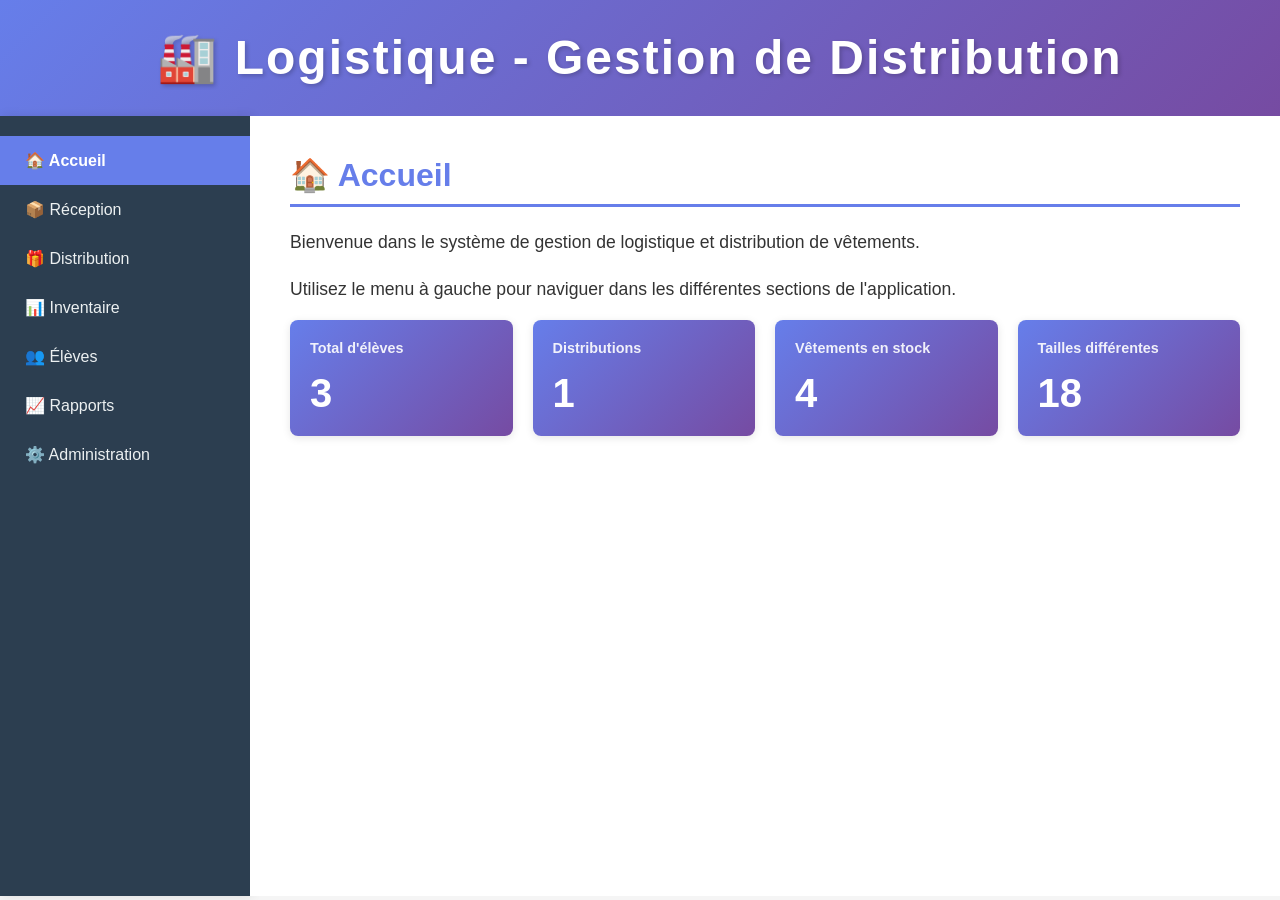
<file: index.html>
<!DOCTYPE html>
<html lang="fr">
<head>
    <meta charset="UTF-8">
    <meta name="viewport" content="width=device-width, initial-scale=1.0">
    <title>Logistique - Application Complète</title>
    <style>
        * {
            margin: 0;
            padding: 0;
            box-sizing: border-box;
        }

        body {
            font-family: 'Segoe UI', Tahoma, Geneva, Verdana, sans-serif;
            background-color: #f5f5f5;
            color: #333;
        }

        /* En-tête */
        .header {
            background: linear-gradient(135deg, #667eea 0%, #764ba2 100%);
            color: white;
            padding: 30px;
            text-align: center;
            box-shadow: 0 2px 10px rgba(0, 0, 0, 0.1);
        }

        .header h1 {
            font-size: 3em;
            font-weight: 700;
            letter-spacing: 2px;
            text-shadow: 2px 2px 4px rgba(0, 0, 0, 0.2);
        }

        /* Conteneur principal */
        .container {
            display: flex;
            height: calc(100vh - 120px);
        }

        /* Barre de menu à gauche */
        .sidebar {
            width: 250px;
            background-color: #2c3e50;
            padding: 20px 0;
            box-shadow: 2px 0 10px rgba(0, 0, 0, 0.1);
            order: 1;
            overflow-y: auto;
        }

        .menu {
            list-style: none;
        }

        .menu li {
            margin: 0;
            position: relative;
        }

        .menu a {
            display: block;
            padding: 15px 25px;
            color: #ecf0f1;
            text-decoration: none;
            border-right: 4px solid transparent;
            transition: all 0.3s ease;
            font-weight: 500;
            cursor: pointer;
        }

        .menu a:hover {
            background-color: #34495e;
            border-right-color: #667eea;
            padding-right: 30px;
        }

        .menu a.active {
            background-color: #667eea;
            border-right-color: #667eea;
            color: white;
            font-weight: 600;
        }

        /* Fenêtre centrale */
        .content {
            flex: 1;
            padding: 40px;
            background-color: white;
            overflow-y: auto;
            order: 2;
        }

        .section {
            display: none;
            animation: fadeIn 0.5s ease;
        }

        .section.active {
            display: block;
        }

        .section h2 {
            color: #667eea;
            margin-bottom: 20px;
            font-size: 2em;
            border-bottom: 3px solid #667eea;
            padding-bottom: 10px;
        }

        .section h3 {
            color: #764ba2;
            margin-top: 20px;
            margin-bottom: 15px;
            font-size: 1.3em;
        }

        .section p {
            line-height: 1.8;
            margin-bottom: 15px;
            font-size: 1.1em;
        }

        /* Formulaires */
        .form-group {
            margin-bottom: 20px;
        }

        .form-group label {
            display: block;
            margin-bottom: 8px;
            font-weight: 600;
            color: #333;
        }

        .form-group input,
        .form-group select {
            width: 100%;
            padding: 12px;
            border: 2px solid #ddd;
            border-radius: 4px;
            font-size: 1em;
            font-family: inherit;
            transition: border-color 0.3s ease;
        }

        .form-group input:focus,
        .form-group select:focus {
            outline: none;
            border-color: #667eea;
            box-shadow: 0 0 8px rgba(102, 126, 234, 0.4);
        }

        /* Boutons */
        .btn-primary {
            background: linear-gradient(135deg, #667eea 0%, #764ba2 100%);
            color: white;
            padding: 12px 30px;
            border: none;
            border-radius: 4px;
            font-size: 1em;
            font-weight: 600;
            cursor: pointer;
            transition: transform 0.3s ease, box-shadow 0.3s ease;
        }

        .btn-primary:hover {
            transform: translateY(-2px);
            box-shadow: 0 5px 15px rgba(102, 126, 234, 0.4);
        }

        .btn-primary:active {
            transform: translateY(0);
        }

        .btn-secondary {
            background-color: #95a5a6;
            color: white;
            padding: 8px 15px;
            border: none;
            border-radius: 4px;
            font-size: 0.9em;
            cursor: pointer;
            transition: all 0.3s ease;
        }

        .btn-secondary:hover {
            background-color: #7f8c8d;
        }

        /* Conteneur de distribution */
        .distribution-container {
            background-color: #f9f9f9;
            padding: 20px;
            border-radius: 8px;
            margin-bottom: 30px;
            border: 2px solid #e0e0e0;
        }

        /* Tableaux */
        table {
            width: 100%;
            border-collapse: collapse;
            margin-top: 15px;
            background-color: white;
            box-shadow: 0 2px 8px rgba(0, 0, 0, 0.1);
            border-radius: 4px;
            overflow: hidden;
        }

        table thead {
            background-color: #667eea;
            color: white;
        }

        table th {
            padding: 15px;
            text-align: left;
            font-weight: 600;
        }

        table td {
            padding: 12px 15px;
            border-bottom: 1px solid #e0e0e0;
        }

        table tbody tr:hover {
            background-color: #f5f5f5;
        }

        .vetement-stock {
            background-color: #f9f9f9;
            padding: 20px;
            border-radius: 8px;
            margin-bottom: 20px;
            border-left: 5px solid #667eea;
        }

        .vetement-stock h3 {
            margin-top: 0;
            color: #667eea;
        }

        .form-eleve {
            max-width: 500px;
            background-color: #f9f9f9;
            padding: 25px;
            border-radius: 8px;
            border: 2px solid #e0e0e0;
        }

        .alert {
            padding: 15px;
            border-radius: 4px;
            margin-bottom: 20px;
            font-weight: 500;
        }

        .alert-success {
            background-color: #d4edda;
            color: #155724;
            border: 1px solid #c3e6cb;
        }

        .alert-error {
            background-color: #f8d7da;
            color: #721c24;
            border: 1px solid #f5c6cb;
        }

        .stats-grid {
            display: grid;
            grid-template-columns: repeat(auto-fit, minmax(200px, 1fr));
            gap: 20px;
            margin-bottom: 30px;
        }

        .stat-card {
            background: linear-gradient(135deg, #667eea 0%, #764ba2 100%);
            color: white;
            padding: 20px;
            border-radius: 8px;
            box-shadow: 0 2px 8px rgba(0, 0, 0, 0.1);
        }

        .stat-card h3 {
            color: white;
            margin-top: 0;
            font-size: 0.9em;
            opacity: 0.9;
        }

        .stat-card .number {
            font-size: 2.5em;
            font-weight: bold;
            margin-top: 10px;
        }

        .filters-section {
            background-color: #f0f0f0;
            padding: 20px;
            border-radius: 8px;
            margin-bottom: 20px;
            border: 1px solid #ddd;
        }

        .filters-section h4 {
            color: #667eea;
            margin-bottom: 15px;
        }

        .filters-grid {
            display: grid;
            grid-template-columns: repeat(auto-fit, minmax(250px, 1fr));
            gap: 15px;
        }

        @keyframes fadeIn {
            from { opacity: 0; }
            to { opacity: 1; }
        }

        @media (max-width: 768px) {
            .container {
                flex-direction: column;
                height: auto;
            }

            .sidebar {
                width: 100%;
                order: 1;
                display: flex;
                padding: 0;
                height: auto;
            }

            .menu {
                display: flex;
                width: 100%;
                flex-wrap: wrap;
            }

            .menu li {
                flex: 1;
                min-width: 120px;
            }

            .menu a {
                border-right: none;
                border-bottom: 4px solid transparent;
                text-align: center;
                padding: 10px;
                font-size: 0.85em;
            }

            .content {
                order: 2;
                padding: 20px;
            }

            .header h1 {
                font-size: 2em;
            }

            table {
                font-size: 0.9em;
            }

            table th,
            table td {
                padding: 8px;
            }

            .filters-grid {
                grid-template-columns: 1fr;
            }
        }
    </style>
</head>
<body>
    <header class="header">
        <h1>🏭 Logistique - Gestion de Distribution</h1>
    </header>

    <div class="container">
        <nav class="sidebar">
            <ul class="menu">
                <li><a href="#accueil" class="nav-link active">🏠 Accueil</a></li>
                <li><a href="#reception" class="nav-link">📦 Réception</a></li>
                <li><a href="#distribution" class="nav-link">🎁 Distribution</a></li>
                <li><a href="#inventaire" class="nav-link">📊 Inventaire</a></li>
                <li><a href="#eleves" class="nav-link">👥 Élèves</a></li>
                <li><a href="#rapports" class="nav-link">📈 Rapports</a></li>
                <li><a href="#administration" class="nav-link">⚙️ Administration</a></li>
            </ul>
        </nav>

        <main class="content">
            <!-- Section Accueil -->
            <section id="accueil" class="section active">
                <h2>🏠 Accueil</h2>
                <p>Bienvenue dans le système de gestion de logistique et distribution de vêtements.</p>
                <p>Utilisez le menu à gauche pour naviguer dans les différentes sections de l'application.</p>
                
                <div class="stats-grid">
                    <div class="stat-card">
                        <h3>Total d'élèves</h3>
                        <div class="number">3</div>
                    </div>
                    <div class="stat-card">
                        <h3>Distributions</h3>
                        <div class="number">1</div>
                    </div>
                    <div class="stat-card">
                        <h3>Vêtements en stock</h3>
                        <div class="number">4</div>
                    </div>
                    <div class="stat-card">
                        <h3>Tailles différentes</h3>
                        <div class="number">18</div>
                    </div>
                </div>
            </section>

            <!-- Section Réception -->
            <section id="reception" class="section">
                <h2>📦 Réception</h2>
                <p>Gérez et suivez vos réceptions de vêtements en temps réel.</p>
                <div class="distribution-container">
                    <h3>Nouvelle réception</h3>
                    <div class="form-group">
                        <label for="reception-vetement">Sélectionner le vêtement :</label>
                        <select id="reception-vetement">
                            <option value="">-- Choisir un vêtement --</option>
                            <option value="1">T-Shirt</option>
                            <option value="2">Pantalon</option>
                            <option value="3">Veste</option>
                            <option value="4">Chaussures</option>
                        </select>
                    </div>
                    <div class="form-group">
                        <label for="reception-taille">Taille :</label>
                        <select id="reception-taille">
                            <option value="">-- Choisir une taille --</option>
                            <option value="1">XS</option>
                            <option value="2">S</option>
                            <option value="3">M</option>
                            <option value="4">L</option>
                            <option value="5">XL</option>
                        </select>
                    </div>
                    <div class="form-group">
                        <label for="reception-quantite">Quantité :</label>
                        <input type="number" id="reception-quantite" placeholder="Entrez la quantité" min="1" value="1">
                    </div>
                    <button class="btn-primary">➕ Enregistrer la réception</button>
                </div>
            </section>

            <!-- Section Distribution -->
            <section id="distribution" class="section">
                <h2>🎁 Distribution</h2>
                
                <!-- Filtres de sélection -->
                <div class="filters-section">
                    <h4>📋 Sélectionner l'élève</h4>
                    <div class="filters-grid">
                        <div class="form-group">
                            <label for="filter-promotion">Promotion :</label>
                            <select id="filter-promotion">
                                <option value="">-- Choisir une promotion --</option>
                                <option value="2025">2025</option>
                                <option value="2026">2026</option>
                                <option value="2027">2027</option>
                            </select>
                        </div>

                        <div class="form-group">
                            <label for="filter-section">Section :</label>
                            <select id="filter-section">
                                <option value="">-- Choisir une section --</option>
                                <option value="Informatique">Informatique</option>
                                <option value="Électronique">Électronique</option>
                                <option value="Mécanique">Mécanique</option>
                                <option value="Électricité">Électricité</option>
                            </select>
                        </div>

                        <div class="form-group">
                            <label for="filter-eleve">Élève :</label>
                            <select id="filter-eleve">
                                <option value="">-- Choisir un élève --</option>
                                <option value="1">Jean Dupont (MAT001)</option>
                                <option value="2">Marie Martin (MAT002)</option>
                                <option value="3">Pierre Bernard (MAT003)</option>
                            </select>
                        </div>
                    </div>
                </div>

                <!-- Formulaire de distribution -->
                <div class="distribution-container">
                    <h3>Distribution de vêtements</h3>
                    
                    <div class="form-group">
                        <label for="vetement-1">T-Shirt :</label>
                        <select id="vetement-1">
                            <option value="">-- Choisir une taille --</option>
                            <option value="1">XS (10 disponibles)</option>
                            <option value="2">S (15 disponibles)</option>
                            <option value="3">M (20 disponibles)</option>
                            <option value="4">L (18 disponibles)</option>
                            <option value="5">XL (12 disponibles)</option>
                        </select>
                    </div>

                    <div class="form-group">
                        <label for="vetement-2">Pantalon :</label>
                        <select id="vetement-2">
                            <option value="">-- Choisir une taille --</option>
                            <option value="6">36 (8 disponibles)</option>
                            <option value="7">38 (12 disponibles)</option>
                            <option value="8">40 (15 disponibles)</option>
                            <option value="9">42 (10 disponibles)</option>
                        </select>
                    </div>

                    <div class="form-group">
                        <label for="vetement-3">Veste :</label>
                        <select id="vetement-3">
                            <option value="">-- Choisir une taille --</option>
                            <option value="10">S (5 disponibles)</option>
                            <option value="11">M (10 disponibles)</option>
                            <option value="12">L (8 disponibles)</option>
                            <option value="13">XL (5 disponibles)</option>
                        </select>
                    </div>

                    <button class="btn-primary">✓ Distribuer</button>
                </div>

                <div style="margin-top: 40px;">
                    <h3>Historique des distributions</h3>
                    <table>
                        <thead>
                            <tr>
                                <th>Élève</th>
                                <th>Vêtement</th>
                                <th>Taille</th>
                                <th>Date</th>
                                <th>Actions</th>
                            </tr>
                        </thead>
                        <tbody>
                            <tr>
                                <td>Jean Dupont</td>
                                <td>T-Shirt</td>
                                <td>M</td>
                                <td>18/06/2026 10:30</td>
                                <td><button class="btn-secondary">Détails</button></td>
                            </tr>
                        </tbody>
                    </table>
                </div>
            </section>

            <!-- Section Inventaire -->
            <section id="inventaire" class="section">
                <h2>📊 Inventaire</h2>
                
                <div class="vetement-stock">
                    <h3>👕 T-Shirt</h3>
                    <table>
                        <thead>
                            <tr>
                                <th>Taille</th>
                                <th>Quantité</th>
                                <th>Statut</th>
                            </tr>
                        </thead>
                        <tbody>
                            <tr><td>XS</td><td>10</td><td>✓ Normal</td></tr>
                            <tr><td>S</td><td>15</td><td>✓ Normal</td></tr>
                            <tr><td>M</td><td>19</td><td>✓ Normal</td></tr>
                            <tr><td>L</td><td>18</td><td>✓ Normal</td></tr>
                            <tr><td>XL</td><td>12</td><td>✓ Normal</td></tr>
                        </tbody>
                    </table>
                </div>

                <div class="vetement-stock">
                    <h3>👖 Pantalon</h3>
                    <table>
                        <thead>
                            <tr>
                                <th>Taille</th>
                                <th>Quantité</th>
                                <th>Statut</th>
                            </tr>
                        </thead>
                        <tbody>
                            <tr><td>36</td><td>8</td><td>✓ Normal</td></tr>
                            <tr><td>38</td><td>12</td><td>✓ Normal</td></tr>
                            <tr><td>40</td><td>15</td><td>✓ Normal</td></tr>
                            <tr><td>42</td><td>10</td><td>✓ Normal</td></tr>
                        </tbody>
                    </table>
                </div>

                <div class="vetement-stock">
                    <h3>🧥 Veste</h3>
                    <table>
                        <thead>
                            <tr>
                                <th>Taille</th>
                                <th>Quantité</th>
                                <th>Statut</th>
                            </tr>
                        </thead>
                        <tbody>
                            <tr><td>S</td><td>5</td><td>⚠️ Faible</td></tr>
                            <tr><td>M</td><td>10</td><td>✓ Normal</td></tr>
                            <tr><td>L</td><td>8</td><td>✓ Normal</td></tr>
                            <tr><td>XL</td><td>5</td><td>⚠️ Faible</td></tr>
                        </tbody>
                    </table>
                </div>

                <div class="vetement-stock">
                    <h3>👞 Chaussures</h3>
                    <table>
                        <thead>
                            <tr>
                                <th>Pointure</th>
                                <th>Quantité</th>
                                <th>Statut</th>
                            </tr>
                        </thead>
                        <tbody>
                            <tr><td>38</td><td>6</td><td>✓ Normal</td></tr>
                            <tr><td>39</td><td>8</td><td>✓ Normal</td></tr>
                            <tr><td>40</td><td>10</td><td>✓ Normal</td></tr>
                            <tr><td>41</td><td>7</td><td>✓ Normal</td></tr>
                            <tr><td>42</td><td>9</td><td>✓ Normal</td></tr>
                        </tbody>
                    </table>
                </div>
            </section>

            <!-- Section Élèves -->
            <section id="eleves" class="section">
                <h2>👥 Élèves</h2>
                <div style="margin-bottom: 30px;">
                    <button class="btn-primary" id="btn-show-list">📋 Voir la liste</button>
                    <button class="btn-primary" id="btn-show-add" style="margin-left: 10px;">➕ Ajouter un élève</button>
                </div>

                <!-- Sous-section : Liste des élèves -->
                <div id="eleves-list-container" style="display: none;">
                    <h3>Liste des élèves</h3>
                    <table>
                        <thead>
                            <tr>
                                <th>Nom</th>
                                <th>Prénom</th>
                                <th>Matricule</th>
                                <th>RIO</th>
                                <th>Section</th>
                                <th>Promotion</th>
                                <th>Actions</th>
                            </tr>
                        </thead>
                        <tbody>
                            <tr>
                                <td>Dupont</td>
                                <td>Jean</td>
                                <td>MAT001</td>
                                <td>RIO001</td>
                                <td>Informatique</td>
                                <td>2025</td>
                                <td><button class="btn-secondary">Voir</button></td>
                            </tr>
                            <tr>
                                <td>Martin</td>
                                <td>Marie</td>
                                <td>MAT002</td>
                                <td>RIO002</td>
                                <td>Électronique</td>
                                <td>2025</td>
                                <td><button class="btn-secondary">Voir</button></td>
                            </tr>
                            <tr>
                                <td>Bernard</td>
                                <td>Pierre</td>
                                <td>MAT003</td>
                                <td>RIO003</td>
                                <td>Mécanique</td>
                                <td>2026</td>
                                <td><button class="btn-secondary">Voir</button></td>
                            </tr>
                        </tbody>
                    </table>
                </div>

                <!-- Sous-section : Ajouter élève -->
                <div id="eleves-add-container" style="display: none;">
                    <h3>Ajouter un élève</h3>
                    <form class="form-eleve">
                        <div class="form-group">
                            <label for="nom">Nom :</label>
                            <input type="text" id="nom" placeholder="Entrez le nom" required>
                        </div>
                        <div class="form-group">
                            <label for="prenom">Prénom :</label>
                            <input type="text" id="prenom" placeholder="Entrez le prénom" required>
                        </div>
                        <div class="form-group">
                            <label for="matricule">Matricule :</label>
                            <input type="text" id="matricule" placeholder="Entrez le matricule (ex: MAT004)" required>
                        </div>
                        <div class="form-group">
                            <label for="rio">RIO :</label>
                            <input type="text" id="rio" placeholder="Entrez le RIO (optionnel)">
                        </div>
                        <div class="form-group">
                            <label for="section">Section :</label>
                            <input type="text" id="section" placeholder="Entrez la section (ex: Informatique)">
                        </div>
                        <div class="form-group">
                            <label for="promotion">Promotion :</label>
                            <input type="text" id="promotion" placeholder="Entrez la promotion (ex: 2025)">
                        </div>
                        <button type="submit" class="btn-primary">✓ Ajouter l'élève</button>
                    </form>
                </div>
            </section>

            <!-- Section Rapports -->
            <section id="rapports" class="section">
                <h2>📈 Rapports</h2>
                <p>Consultez les rapports d'activité et les statistiques détaillées.</p>
                
                <div class="stats-grid">
                    <div class="stat-card">
                        <h3>Distributions cette semaine</h3>
                        <div class="number">5</div>
                    </div>
                    <div class="stat-card">
                        <h3>Réceptions ce mois</h3>
                        <div class="number">12</div>
                    </div>
                    <div class="stat-card">
                        <h3>Élèves actifs</h3>
                        <div class="number">3</div>
                    </div>
                    <div class="stat-card">
                        <h3>Taux de distribution</h3>
                        <div class="number">85%</div>
                    </div>
                </div>

                <h3>Rapport détaillé</h3>
                <table>
                    <thead>
                        <tr>
                            <th>Date</th>
                            <th>Type</th>
                            <th>Description</th>
                            <th>Quantité</th>
                        </tr>
                    </thead>
                    <tbody>
                        <tr>
                            <td>18/06/2026</td>
                            <td>Distribution</td>
                            <td>T-Shirt M à Jean Dupont</td>
                            <td>1</td>
                        </tr>
                        <tr>
                            <td>17/06/2026</td>
                            <td>Réception</td>
                            <td>Réception de 50 T-Shirts</td>
                            <td>50</td>
                        </tr>
                        <tr>
                            <td>16/06/2026</td>
                            <td>Distribution</td>
                            <td>Pantalon 40 à Marie Martin</td>
                            <td>1</td>
                        </tr>
                    </tbody>
                </table>
            </section>

            <!-- Section Administration -->
            <section id="administration" class="section">
                <h2>⚙️ Administration</h2>
                <p>Configurez les paramètres du système et gérez les accès administrateur.</p>
                
                <div class="distribution-container">
                    <h3>Paramètres généraux</h3>
                    <div class="form-group">
                        <label for="app-name">Nom de l'application :</label>
                        <input type="text" id="app-name" value="Logistique - Distribution" required>
                    </div>
                    <div class="form-group">
                        <label for="admin-email">Email administrateur :</label>
                        <input type="email" id="admin-email" placeholder="admin@logistique.com" required>
                    </div>
                    <div class="form-group">
                        <label for="theme">Thème :</label>
                        <select id="theme">
                            <option value="dark">Sombre (défaut)</option>
                            <option value="light">Clair</option>
                            <option value="auto">Automatique</option>
                        </select>
                    </div>
                    <button class="btn-primary">💾 Sauvegarder les paramètres</button>
                </div>

                <div class="distribution-container" style="margin-top: 30px;">
                    <h3>Utilisateurs administrateurs</h3>
                    <table>
                        <thead>
                            <tr>
                                <th>Nom d'utilisateur</th>
                                <th>Email</th>
                                <th>Rôle</th>
                                <th>Statut</th>
                                <th>Actions</th>
                            </tr>
                        </thead>
                        <tbody>
                            <tr>
                                <td>admin</td>
                                <td>admin@logistique.com</td>
                                <td>Administrateur</td>
                                <td>✓ Actif</td>
                                <td><button class="btn-secondary">Modifier</button></td>
                            </tr>
                        </tbody>
                    </table>
                </div>

                <div class="distribution-container" style="margin-top: 30px;">
                    <h3>Sauvegardes</h3>
                    <table>
                        <thead>
                            <tr>
                                <th>Date</th>
                                <th>Taille</th>
                                <th>Statut</th>
                                <th>Actions</th>
                            </tr>
                        </thead>
                        <tbody>
                            <tr>
                                <td>18/06/2026 14:30</td>
                                <td>2.5 MB</td>
                                <td>✓ Réussi</td>
                                <td><button class="btn-secondary">Télécharger</button></td>
                            </tr>
                            <tr>
                                <td>17/06/2026 14:30</td>
                                <td>2.4 MB</td>
                                <td>✓ Réussi</td>
                                <td><button class="btn-secondary">Télécharger</button></td>
                            </tr>
                        </tbody>
                    </table>
                </div>
            </section>
        </main>
    </div>

    <script>
        document.addEventListener('DOMContentLoaded', function() {
            const navLinks = document.querySelectorAll('.nav-link');
            const sections = document.querySelectorAll('.section');
            const btnShowList = document.getElementById('btn-show-list');
            const btnShowAdd = document.getElementById('btn-show-add');
            const elevesListContainer = document.getElementById('eleves-list-container');
            const elevesAddContainer = document.getElementById('eleves-add-container');
            
            const filterPromotion = document.getElementById('filter-promotion');
            const filterSection = document.getElementById('filter-section');
            const filterEleve = document.getElementById('filter-eleve');

            // Navigation principale
            navLinks.forEach(link => {
                link.addEventListener('click', function(e) {
                    e.preventDefault();
                    const targetId = this.getAttribute('href').substring(1);
                    
                    // Masquer toutes les sections
                    sections.forEach(s => s.classList.remove('active'));
                    
                    // Afficher la section cible
                    const targetSection = document.getElementById(targetId);
                    if (targetSection) {
                        targetSection.classList.add('active');
                    }

                    // Mettre à jour le style du menu
                    navLinks.forEach(l => l.classList.remove('active'));
                    this.classList.add('active');

                    // Réinitialiser les sous-sections Élèves
                    if (targetId === 'eleves') {
                        elevesListContainer.style.display = 'none';
                        elevesAddContainer.style.display = 'none';
                    }
                });
            });

            // Boutons dans la section Élèves
            if (btnShowList) {
                btnShowList.addEventListener('click', function(e) {
                    e.preventDefault();
                    elevesListContainer.style.display = 'block';
                    elevesAddContainer.style.display = 'none';
                });
            }

            if (btnShowAdd) {
                btnShowAdd.addEventListener('click', function(e) {
                    e.preventDefault();
                    elevesListContainer.style.display = 'none';
                    elevesAddContainer.style.display = 'block';
                });
            }

            // Gestion des filtres de distribution
            filterPromotion.addEventListener('change', function() {
                console.log('Promotion sélectionnée:', this.value);
            });

            filterSection.addEventListener('change', function() {
                console.log('Section sélectionnée:', this.value);
            });

            filterEleve.addEventListener('change', function() {
                console.log('Élève sélectionné:', this.value);
            });

            // Gestion du formulaire d'ajout
            const formAddEleve = document.querySelector('.form-eleve');
            if (formAddEleve) {
                formAddEleve.addEventListener('submit', function(e) {
                    e.preventDefault();
                    alert('✓ Élève ajouté avec succès !');
                    this.reset();
                });
            }

            // Boutons
            const btns = document.querySelectorAll('.btn-primary, .btn-secondary');
            btns.forEach(btn => {
                btn.addEventListener('click', function(e) {
                    if (this.type !== 'submit' && !this.id) {
                        e.preventDefault();
                    }
                });
            });
        });
    </script>
</body>
</html>
</file>
